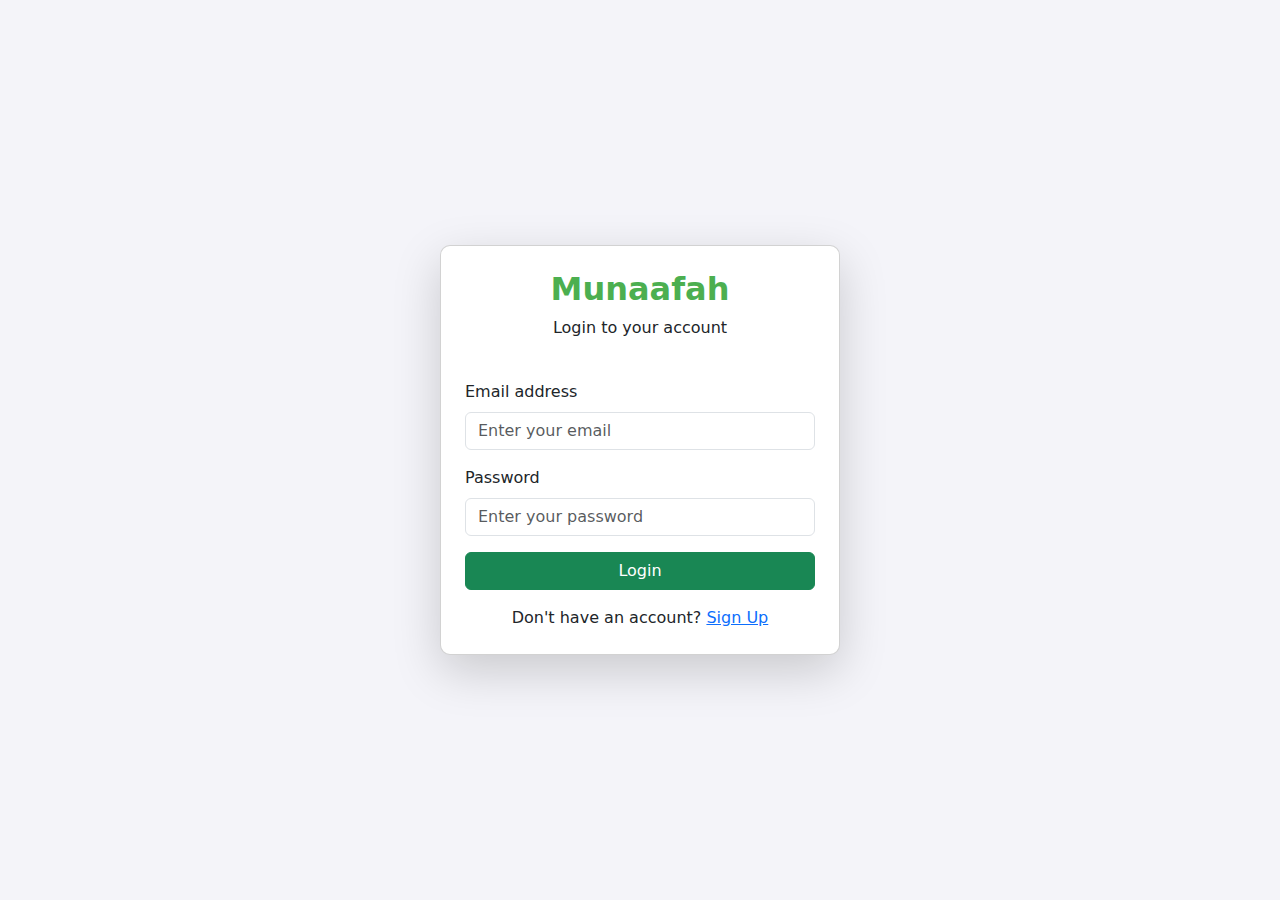
<file: auth.html>
<!DOCTYPE html>
<html lang="en">
<head>
    <meta charset="UTF-8">
    <meta name="viewport" content="width=device-width, initial-scale=1.0">
    <title>Munaafah - Login & Sign Up</title>
    <!-- Bootstrap CSS -->
    <link href="https://cdn.jsdelivr.net/npm/bootstrap@5.3.0/dist/css/bootstrap.min.css" rel="stylesheet">
    <link rel="stylesheet" href="auth-styles.css">
</head>
<body>
    <div class="container d-flex justify-content-center align-items-center vh-100">
        <div class="card p-4 shadow-lg" style="width: 100%; max-width: 400px;">
            <div class="text-center mb-4">
                <h2 class="fw-bold">Munaafah</h2>
                <p>Login to your account</p>
            </div>

            <!-- Login Form -->
            <form id="login-form">
                <div class="mb-3">
                    <label for="login-email" class="form-label">Email address</label>
                    <input type="email" class="form-control" id="login-email" placeholder="Enter your email">
                </div>
                <div class="mb-3">
                    <label for="login-password" class="form-label">Password</label>
                    <input type="password" class="form-control" id="login-password" placeholder="Enter your password">
                </div>
                <a href="index.html" class="btn btn-success w-100"> Login</a>
            </form>

            <div class="text-center mt-3">
                <p class="mb-0">Don't have an account? <a href="#" id="show-signup">Sign Up</a></p>
            </div>
        </div>

        <!-- Signup Form -->
        <div class="card p-4 shadow-lg d-none" id="signup-card" style="width: 100%; max-width: 400px;">
            <div class="text-center mb-4">
                <h2 class="fw-bold">Munaafah</h2>
                <p>Create a new account</p>
            </div>
            <form id="signup-form">
                <div class="mb-3">
                    <label for="signup-name" class="form-label">Full Name</label>
                    <input type="text" class="form-control" id="signup-name" placeholder="Enter your full name">
                </div>
                <div class="mb-3">
                    <label for="signup-email" class="form-label">Email address</label>
                    <input type="email" class="form-control" id="signup-email" placeholder="Enter your email">
                </div>
                <div class="mb-3">
                    <label for="signup-password" class="form-label">Password</label>
                    <input type="password" class="form-control" id="signup-password" placeholder="Create a password">
                </div>
                <div class="mb-3">
                    <label for="signup-confirm-password" class="form-label">Confirm Password</label>
                    <input type="password" class="form-control" id="signup-confirm-password" placeholder="Confirm your password">
                </div>
                <a href="login.html" class="btn btn-success w-100"> Sign Up</a>
            </form>

            <div class="text-center mt-3">
                <p class="mb-0">Already have an account? <a href="#" id="show-login">Login</a></p>
            </div>
        </div>
    </div>

    <!-- Bootstrap JS and dependencies -->
    <script src="https://cdn.jsdelivr.net/npm/bootstrap@5.3.0/dist/js/bootstrap.bundle.min.js"></script>
    <script src="app.js"></script>
</body>
</html>
</file>
<file: auth-styles.css>
/* Custom styles for the login and signup forms */

body {
    background-color: #f4f4f9;
}

.card {
    border-radius: 10px;
}

h2 {
    color: #4CAF50;
}
</file>
